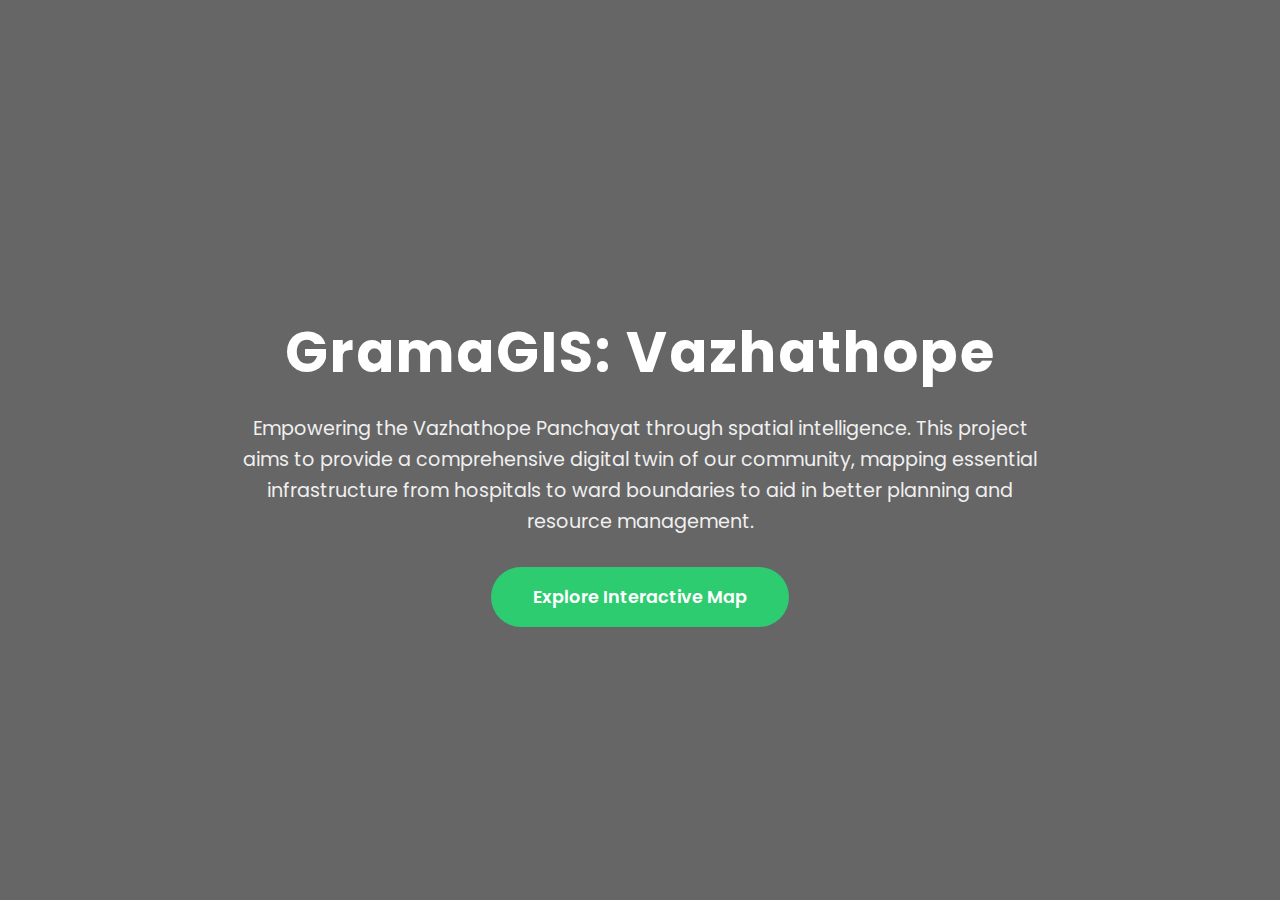
<file: FE/index.html>
<!DOCTYPE html>
<html lang="en">
<head>
    <meta charset="UTF-8">
    <meta name="viewport" content="width=device-width, initial-scale=1.0">
    <title>Welcome to GramaGIS</title>
    <link rel="stylesheet" href="style.css"> <link href="https://fonts.googleapis.com/css2?family=Poppins:wght@400;600&display=swap" rel="stylesheet">
    <style>
        body, html { margin: 0; padding: 0; height: 100%; font-family: 'Poppins', sans-serif; }
        
        /* Background Styling */
        .landing-container {
            background: linear-gradient(rgba(0,0,0,0.6), rgba(0,0,0,0.6)), 
                        url('https://images.unsplash.com/photo-1524661135-423995f22d0b?auto=format&fit=crop&q=80&w=2000'); /* Replace with a local image of Vazhathope if you have one */
            background-size: cover;
            background-position: center;
            height: 100vh;
            display: flex;
            align-items: center;
            justify-content: center;
            text-align: center;
            color: white;
        }

        .content {
            max-width: 800px;
            padding: 20px;
            animation: fadeIn 1.5s ease-in;
        }

        h1 { font-size: 3.5rem; margin-bottom: 10px; letter-spacing: 2px; }
        p { font-size: 1.2rem; margin-bottom: 30px; line-height: 1.6; opacity: 0.9; }

        /* Button Styling */
        .enter-btn {
            background-color: #2ecc71;
            color: white;
            padding: 15px 40px;
            font-size: 1.1rem;
            text-decoration: none;
            border-radius: 50px;
            font-weight: 600;
            transition: all 0.3s ease;
            border: 2px solid transparent;
            display: inline-block;
        }

        .enter-btn:hover {
            background-color: transparent;
            border-color: #2ecc71;
            transform: translateY(-3px);
            box-shadow: 0 10px 20px rgba(0,0,0,0.3);
        }

        @keyframes fadeIn {
            from { opacity: 0; transform: translateY(20px); }
            to { opacity: 1; transform: translateY(0); }
        }
    </style>
</head>
<body>

    <div class="landing-container">
        <div class="content">
            <h1>GramaGIS: Vazhathope</h1>
            <p>
                Empowering the Vazhathope Panchayat through spatial intelligence. 
                This project aims to provide a comprehensive digital twin of our community, 
                mapping essential infrastructure from hospitals to ward boundaries to aid in 
                better planning and resource management.
            </p>
            <a href="map_page.html" class="enter-btn">Explore Interactive Map</a>
        </div>
    </div>

</body>
</html>
</file>
<file: FE/style.css>
/* 1. General page reset */
body { 
    margin: 0; 
    padding: 0; 
    overflow: hidden; 
    height: 100vh;
    width: 100vw;
}

/* 2. SIDEBAR STYLING */
#sidebar {
    position: absolute;
    top: 0;
    left: 0;
    width: 280px; 
    height: 100vh;
    background: #ffffff;
    /* High z-index ensures sidebar is ALWAYS above the map */
    z-index: 2000; 
    padding: 20px;
    box-sizing: border-box; 
    box-shadow: 4px 0 15px rgba(0,0,0,0.1); 
    font-family: 'Segoe UI', Tahoma, Geneva, Verdana, sans-serif;
    overflow-y: auto; 
    display: flex;
    flex-direction: column;
}

#sidebar h2 {
    color: #1a73e8; 
    margin: 0 0 5px 0;
    font-size: 22px;
}

#sidebar h3 {
    font-size: 11px;
    color: #a0aec0;
    text-transform: uppercase;
    letter-spacing: 1.5px;
    margin: 20px 0 10px 0;
    border-bottom: 1px solid #edf2f7;
    padding-bottom: 5px;
}

hr {
    border: 0;
    border-top: 1px solid #edf2f7;
    margin: 15px 0;
}

/* 3. MAP STYLING - THE MONITOR ALIGNMENT FIX */
#map { 
    position: absolute;
    top: 0;
    bottom: 0;
    right: 0;
    /* Forces map to start exactly after the sidebar */
    left: 280px; 
    width: calc(100vw - 280px); 
    height: 100vh;
    background-color: #d3d3d3; 
    z-index: 1;
}

/* 4. SMART SEARCH CONTAINER */
#smart-search-container {
    position: absolute;
    top: 20px;
    right: 20px; 
    z-index: 1500;
    width: 320px;
}

.search-wrapper {
    display: flex;
    background: white;
    padding: 5px;
    border-radius: 25px;
    box-shadow: 0 4px 15px rgba(0,0,0,0.15);
    border: 1px solid #dfe1e5;
}

.search-wrapper input {
    border: none;
    padding: 10px 15px;
    width: 100%;
    border-radius: 25px;
    outline: none;
    font-size: 14px;
}

.search-wrapper button {
    background: #1a73e8;
    color: white;
    border: none;
    width: 40px;
    height: 38px;
    border-radius: 50%;
    cursor: pointer;
    font-size: 18px;
    transition: background 0.2s;
}

/* 5. GROUPED LAYER (ACCORDION) STYLING */
details {
    margin-bottom: 8px;
    border: 1px solid #edf2f7;
    border-radius: 8px;
    background: #fcfcfc;
    transition: all 0.2s ease;
}

details[open] {
    background: #ffffff;
    border-color: #1a73e8; 
}

summary {
    padding: 12px;
    font-weight: 600;
    cursor: pointer;
    color: #2d3748;
    list-style: none;
    display: flex;
    align-items: center;
    font-size: 14px;
}

summary::before {
    content: '▶';
    font-size: 8px;
    margin-right: 10px;
    transition: transform 0.2s;
    color: #a0aec0;
}

details[open] summary::before {
    transform: rotate(90deg);
    color: #1a73e8;
}

/* 6. LAYER LIST ITEMS */
.layer-item {
    margin: 2px 0;
    padding: 8px 15px 8px 32px;
    display: flex;
    align-items: center;
    font-size: 13px;
    color: #4a5568;
    cursor: pointer;
    border-radius: 4px;
}

.layer-item:hover {
    background: #f0f7ff;
    color: #1a73e8;
}

.layer-item input {
    margin-right: 12px;
    cursor: pointer;
    accent-color: #1a73e8; 
}

/* 7. LEGEND BOX STYLING */
#legend {
    margin-top: auto; 
    padding: 15px;
    background: #f8fafc;
    border-top: 2px solid #1a73e8;
    border-radius: 4px;
}

#legend h4 {
    margin: 0 0 8px 0;
    font-size: 13px;
    color: #2d3748;
}

/* 8. POPUP STYLING */
.leaflet-popup-content-wrapper {
    border-radius: 12px;
}

.leaflet-popup-content h3 {
    margin: 0 0 10px 0;
    color: #1a73e8;
    font-size: 16px;
    border-bottom: 1px solid #eee;
    padding-bottom: 5px;
}

/* MASK Z-INDEX FIX */
.leaflet-mask-pane {
    z-index: 450;
}

/* 9. INFO PANEL STYLING (BOTTOM RIGHT) */
#info-panel {
    position: absolute;
    bottom: 20px;
    right: 20px;
    width: 300px;
    max-height: 400px;
    background: white;
    z-index: 2000;
    padding: 15px;
    border-radius: 8px;
    box-shadow: 0 4px 15px rgba(0,0,0,0.3);
    display: none; 
    overflow-y: auto;
    font-family: Arial, sans-serif;
    border-top: 4px solid #2ecc71;
}

.panel-header h3 { margin: 0; color: #2c3e50; font-size: 1.2rem; }
.panel-header span { font-size: 0.8rem; color: #7f8c8d; }

.close-btn {
    position: absolute;
    top: 5px;
    right: 10px;
    background: none;
    border: none;
    font-size: 20px;
    cursor: pointer;
    color: #95a5a6;
}

#info-content ul { list-style: none; padding: 0; margin: 10px 0; }
#info-content li { margin-bottom: 8px; font-size: 0.9rem; border-bottom: 1px solid #eee; padding-bottom: 4px; }
#info-content b { color: #34495e; text-transform: capitalize; }
</file>
